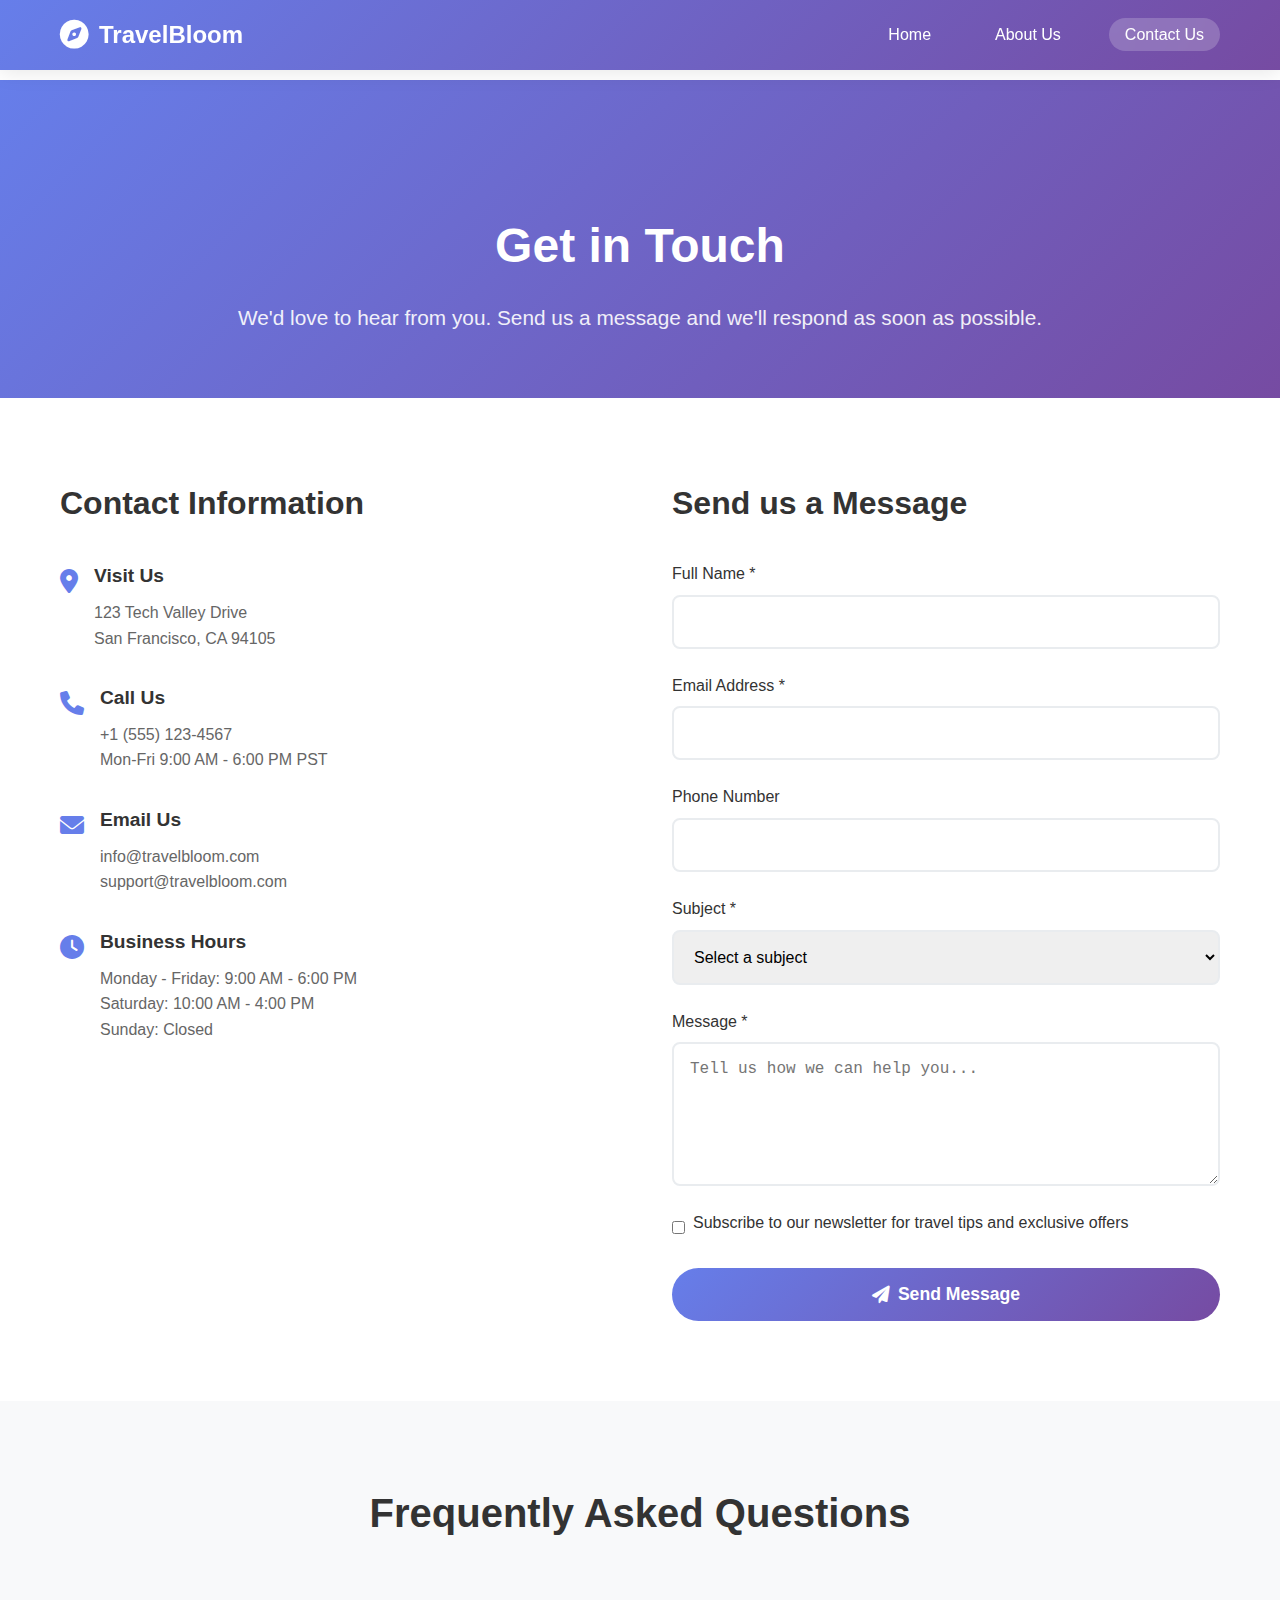
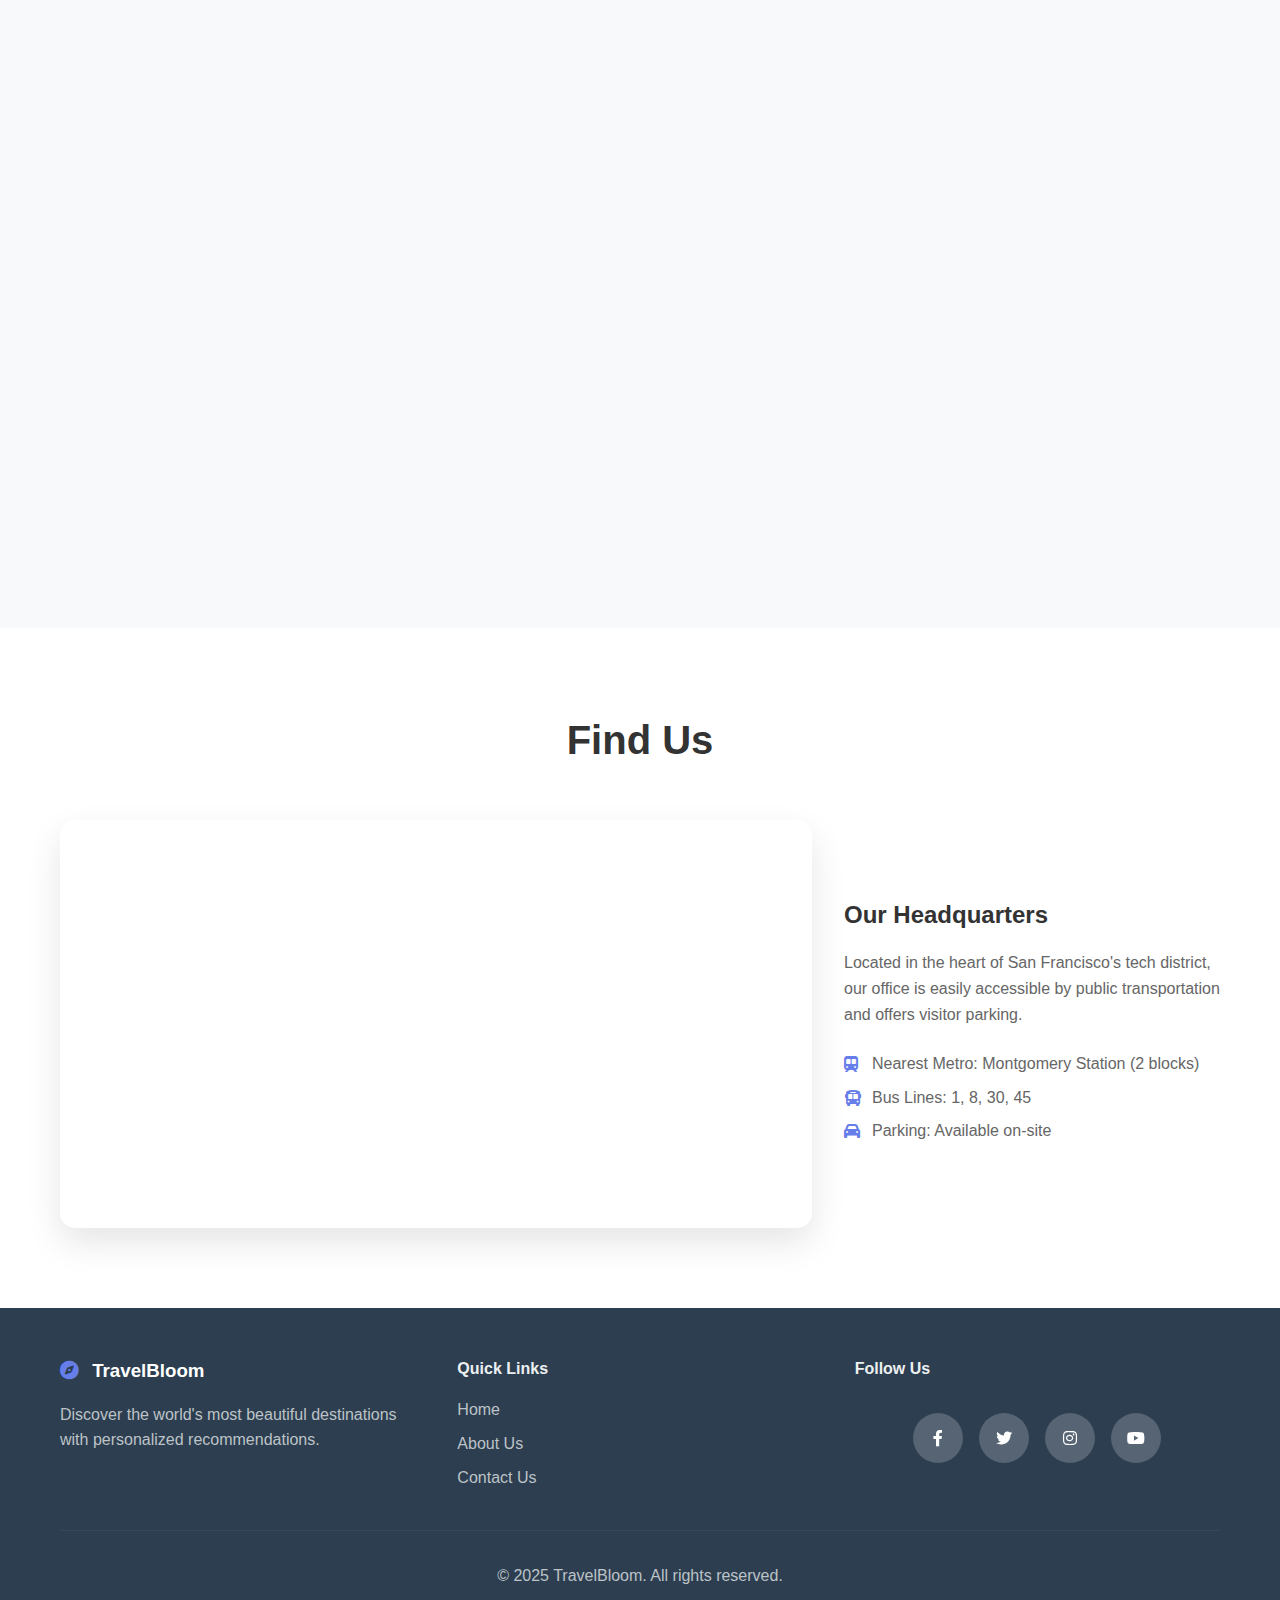
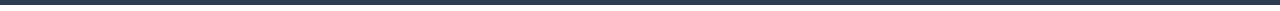
<file: contact.html>
<!DOCTYPE html>
<html lang="en">
<head>
    <meta charset="UTF-8">
    <meta name="viewport" content="width=device-width, initial-scale=1.0">
    <title>Contact Us - TravelBloom</title>
    <link rel="stylesheet" href="styles.css">
    <link href="https://cdnjs.cloudflare.com/ajax/libs/font-awesome/6.0.0/css/all.min.css" rel="stylesheet">
</head>
<body>
    <!-- Navigation Bar -->
    <nav class="navbar">
        <div class="nav-container">
            <div class="nav-logo">
                <i class="fas fa-compass"></i>
                <span>TravelBloom</span>
            </div>
            <ul class="nav-menu">
                <li class="nav-item">
                    <a href="index.html" class="nav-link">Home</a>
                </li>
                <li class="nav-item">
                    <a href="about.html" class="nav-link">About Us</a>
                </li>
                <li class="nav-item">
                    <a href="contact.html" class="nav-link active">Contact Us</a>
                </li>
            </ul>
            <div class="hamburger">
                <span class="bar"></span>
                <span class="bar"></span>
                <span class="bar"></span>
            </div>
        </div>
    </nav>

    <!-- Contact Hero Section -->
    <section class="contact-hero">
        <div class="container">
            <h1>Get in Touch</h1>
            <p>We'd love to hear from you. Send us a message and we'll respond as soon as possible.</p>
        </div>
    </section>

    <!-- Contact Form Section -->
    <section class="contact-form-section">
        <div class="container">
            <div class="contact-content">
                <div class="contact-info">
                    <h2>Contact Information</h2>
                    <div class="contact-item">
                        <i class="fas fa-map-marker-alt"></i>
                        <div>
                            <h3>Visit Us</h3>
                            <p>123 Tech Valley Drive<br>San Francisco, CA 94105</p>
                        </div>
                    </div>
                    <div class="contact-item">
                        <i class="fas fa-phone"></i>
                        <div>
                            <h3>Call Us</h3>
                            <p>+1 (555) 123-4567<br>Mon-Fri 9:00 AM - 6:00 PM PST</p>
                        </div>
                    </div>
                    <div class="contact-item">
                        <i class="fas fa-envelope"></i>
                        <div>
                            <h3>Email Us</h3>
                            <p>info@travelbloom.com<br>support@travelbloom.com</p>
                        </div>
                    </div>
                    <div class="contact-item">
                        <i class="fas fa-clock"></i>
                        <div>
                            <h3>Business Hours</h3>
                            <p>Monday - Friday: 9:00 AM - 6:00 PM<br>
                               Saturday: 10:00 AM - 4:00 PM<br>
                               Sunday: Closed</p>
                        </div>
                    </div>
                </div>

                <div class="contact-form-container">
                    <h2>Send us a Message</h2>
                    <form id="contactForm" class="contact-form">
                        <div class="form-group">
                            <label for="name">Full Name *</label>
                            <input type="text" id="name" name="name" required>
                        </div>
                        
                        <div class="form-group">
                            <label for="email">Email Address *</label>
                            <input type="email" id="email" name="email" required>
                        </div>
                        
                        <div class="form-group">
                            <label for="phone">Phone Number</label>
                            <input type="tel" id="phone" name="phone">
                        </div>
                        
                        <div class="form-group">
                            <label for="subject">Subject *</label>
                            <select id="subject" name="subject" required>
                                <option value="">Select a subject</option>
                                <option value="general">General Inquiry</option>
                                <option value="booking">Booking Assistance</option>
                                <option value="technical">Technical Support</option>
                                <option value="partnership">Partnership Opportunity</option>
                                <option value="feedback">Feedback</option>
                                <option value="other">Other</option>
                            </select>
                        </div>
                        
                        <div class="form-group">
                            <label for="message">Message *</label>
                            <textarea id="message" name="message" rows="6" placeholder="Tell us how we can help you..." required></textarea>
                        </div>
                        
                        <div class="form-group checkbox-group">
                            <input type="checkbox" id="newsletter" name="newsletter">
                            <label for="newsletter">Subscribe to our newsletter for travel tips and exclusive offers</label>
                        </div>
                        
                        <button type="submit" class="btn-submit">
                            <i class="fas fa-paper-plane"></i> Send Message
                        </button>
                    </form>
                    
                    <div id="formMessage" class="form-message" style="display: none;">
                        <i class="fas fa-check-circle"></i>
                        <p>Thank you for your message! We'll get back to you within 24 hours.</p>
                    </div>
                </div>
            </div>
        </div>
    </section>

    <!-- FAQ Section -->
    <section class="faq-section">
        <div class="container">
            <h2>Frequently Asked Questions</h2>
            <div class="faq-grid">
                <div class="faq-item">
                    <h3>How do I book a trip through TravelBloom?</h3>
                    <p>Simply search for your desired destination using our search feature, browse our recommendations, and click "Book Now" on any destination that interests you. We'll connect you with trusted booking partners.</p>
                </div>
                <div class="faq-item">
                    <h3>Are the recommendations personalized?</h3>
                    <p>Yes! Our AI-powered recommendation engine analyzes your preferences, travel history, and interests to suggest destinations that match your unique travel style.</p>
                </div>
                <div class="faq-item">
                    <h3>Do you charge any fees for recommendations?</h3>
                    <p>No, our destination recommendations are completely free. We earn a small commission from our booking partners when you make a reservation through our platform.</p>
                </div>
                <div class="faq-item">
                    <h3>Can I get recommendations for group travel?</h3>
                    <p>Absolutely! Contact us with your group size and preferences, and we'll provide customized recommendations for group-friendly destinations and activities.</p>
                </div>
            </div>
        </div>
    </section>

    <!-- Map Section -->
    <section class="map-section">
        <div class="container">
            <h2>Find Us</h2>
            <div class="map-container">
                <div class="map-embed">
                    <iframe 
                        src="https://www.google.com/maps/embed?pb=!1m18!1m12!1m3!1d50623.01853216697!2d-122.46811730000001!3d37.7749295!2m3!1f0!2f0!3f0!3m2!1i1024!2i768!4f13.1!3m3!1m2!1s0x80859a6d00690021%3A0x4a501367f076adff!2sSan%20Francisco%2C%20CA%2C%20USA!5e0!3m2!1sen!2sus!4v1635724867890!5m2!1sen!2sus"
                        title="TravelBloom Office Location"
                        allowfullscreen="" 
                        referrerpolicy="no-referrer-when-downgrade">
                    </iframe>
                </div>
                <div class="map-info">
                    <h3>Our Headquarters</h3>
                    <p>Located in the heart of San Francisco's tech district, our office is easily accessible by public transportation and offers visitor parking.</p>
                    <div class="map-details">
                        <p><i class="fas fa-subway"></i> Nearest Metro: Montgomery Station (2 blocks)</p>
                        <p><i class="fas fa-bus"></i> Bus Lines: 1, 8, 30, 45</p>
                        <p><i class="fas fa-car"></i> Parking: Available on-site</p>
                    </div>
                </div>
            </div>
        </div>
    </section>

    <!-- Footer -->
    <footer class="footer">
        <div class="container">
            <div class="footer-content">
                <div class="footer-section">
                    <h3><i class="fas fa-compass"></i> TravelBloom</h3>
                    <p>Discover the world's most beautiful destinations with personalized recommendations.</p>
                </div>
                <div class="footer-section">
                    <h4>Quick Links</h4>
                    <ul>
                        <li><a href="index.html">Home</a></li>
                        <li><a href="about.html">About Us</a></li>
                        <li><a href="contact.html">Contact Us</a></li>
                    </ul>
                </div>
                <div class="footer-section">
                    <h4>Follow Us</h4>
                    <div class="social-links">
                        <a href="#" class="social-link" title="Facebook"><i class="fab fa-facebook-f"></i></a>
                        <a href="#" class="social-link" title="Twitter"><i class="fab fa-twitter"></i></a>
                        <a href="#" class="social-link" title="Instagram"><i class="fab fa-instagram"></i></a>
                        <a href="#" class="social-link" title="YouTube"><i class="fab fa-youtube"></i></a>
                    </div>
                </div>
            </div>
            <div class="footer-bottom">
                <p>&copy; 2025 TravelBloom. All rights reserved.</p>
            </div>
        </div>
    </footer>

    <script src="script.js"></script>
</body>
</html>
</file>
<file: styles.css>
/* Reset and Base Styles */
* {
    margin: 0;
    padding: 0;
    box-sizing: border-box;
}

body {
    font-family: 'Segoe UI', Tahoma, Geneva, Verdana, sans-serif;
    line-height: 1.6;
    color: #333;
    background-color: #fff;
}

.container {
    max-width: 1200px;
    margin: 0 auto;
    padding: 0 20px;
}

/* Navigation Styles */
.navbar {
    background: linear-gradient(135deg, #667eea 0%, #764ba2 100%);
    padding: 1rem 0;
    position: fixed;
    top: 0;
    width: 100%;
    z-index: 1000;
    box-shadow: 0 2px 20px rgba(0, 0, 0, 0.1);
}

.nav-container {
    max-width: 1200px;
    margin: 0 auto;
    padding: 0 20px;
    display: flex;
    justify-content: space-between;
    align-items: center;
}

.nav-logo {
    display: flex;
    align-items: center;
    font-size: 1.5rem;
    font-weight: bold;
    color: white;
    text-decoration: none;
}

.nav-logo i {
    margin-right: 10px;
    font-size: 1.8rem;
}

.nav-menu {
    display: flex;
    list-style: none;
    gap: 2rem;
}

.nav-link {
    color: white;
    text-decoration: none;
    font-weight: 500;
    padding: 0.5rem 1rem;
    border-radius: 25px;
    transition: all 0.3s ease;
}

.nav-link:hover,
.nav-link.active {
    background: rgba(255, 255, 255, 0.2);
    backdrop-filter: blur(10px);
}

.hamburger {
    display: none;
    flex-direction: column;
    cursor: pointer;
}

.bar {
    width: 25px;
    height: 3px;
    background: white;
    margin: 3px 0;
    transition: 0.3s;
}

/* Hero Section */
.hero {
    background: linear-gradient(rgba(0, 0, 0, 0.4), rgba(0, 0, 0, 0.4)), 
                url('https://images.unsplash.com/photo-1488646953014-85cb44e25828?ixlib=rb-4.0.3&auto=format&fit=crop&w=1920&q=80') center/cover;
    height: 100vh;
    display: flex;
    align-items: center;
    justify-content: center;
    text-align: center;
    color: white;
    margin-top: 80px;
}

.hero-content h1 {
    font-size: 3.5rem;
    margin-bottom: 1rem;
    text-shadow: 2px 2px 4px rgba(0, 0, 0, 0.5);
}

.hero-content p {
    font-size: 1.3rem;
    margin-bottom: 2rem;
    max-width: 600px;
    margin-left: auto;
    margin-right: auto;
}

/* Search Container */
.search-container {
    display: flex;
    gap: 1rem;
    justify-content: center;
    align-items: center;
    margin: 2rem 0;
    flex-wrap: wrap;
}

#searchInput {
    padding: 1rem 1.5rem;
    font-size: 1rem;
    border: none;
    border-radius: 50px;
    width: 400px;
    outline: none;
    box-shadow: 0 4px 15px rgba(0, 0, 0, 0.1);
}

.btn-search,
.btn-clear {
    padding: 1rem 2rem;
    border: none;
    border-radius: 50px;
    font-size: 1rem;
    font-weight: 600;
    cursor: pointer;
    transition: all 0.3s ease;
    display: flex;
    align-items: center;
    gap: 0.5rem;
}

.btn-search {
    background: linear-gradient(135deg, #667eea 0%, #764ba2 100%);
    color: white;
}

.btn-search:hover {
    transform: translateY(-2px);
    box-shadow: 0 8px 25px rgba(102, 126, 234, 0.4);
}

.btn-clear {
    background: transparent;
    color: white;
    border: 2px solid white;
}

.btn-clear:hover {
    background: white;
    color: #333;
}

.btn-book {
    background: linear-gradient(135deg, #f093fb 0%, #f5576c 100%);
    color: white;
    padding: 1rem 3rem;
    border: none;
    border-radius: 50px;
    font-size: 1.1rem;
    font-weight: 600;
    cursor: pointer;
    margin-top: 1rem;
    transition: all 0.3s ease;
}

.btn-book:hover {
    transform: translateY(-3px);
    box-shadow: 0 10px 30px rgba(245, 87, 108, 0.4);
}

/* Social Links */
.social-links {
    display: flex;
    gap: 1rem;
    justify-content: center;
    margin-top: 2rem;
}

.social-link {
    display: flex;
    align-items: center;
    justify-content: center;
    width: 50px;
    height: 50px;
    background: rgba(255, 255, 255, 0.2);
    color: white;
    border-radius: 50%;
    text-decoration: none;
    transition: all 0.3s ease;
    backdrop-filter: blur(10px);
}

.social-link:hover {
    background: rgba(255, 255, 255, 0.3);
    transform: translateY(-3px);
}

/* Search Results */
.search-results {
    padding: 4rem 0;
    background: #f8f9fa;
    display: none;
}

.search-results.active {
    display: block;
}

#resultsTitle {
    text-align: center;
    margin-bottom: 3rem;
    color: #333;
    font-size: 2.5rem;
}

.results-grid {
    display: grid;
    grid-template-columns: repeat(auto-fit, minmax(350px, 1fr));
    gap: 2rem;
    margin-top: 2rem;
}

.result-card {
    background: white;
    border-radius: 15px;
    overflow: hidden;
    box-shadow: 0 10px 30px rgba(0, 0, 0, 0.1);
    transition: all 0.3s ease;
}

.result-card:hover {
    transform: translateY(-5px);
    box-shadow: 0 20px 40px rgba(0, 0, 0, 0.15);
}

.result-card img {
    width: 100%;
    height: 250px;
    object-fit: cover;
}

.result-card-content {
    padding: 1.5rem;
}

.result-card h3 {
    color: #333;
    margin-bottom: 1rem;
    font-size: 1.4rem;
}

.result-card p {
    color: #666;
    line-height: 1.6;
    margin-bottom: 1rem;
}

.result-card .local-time {
    background: linear-gradient(135deg, #667eea 0%, #764ba2 100%);
    color: white;
    padding: 0.5rem 1rem;
    border-radius: 20px;
    display: inline-block;
    font-size: 0.9rem;
    margin-top: 1rem;
}

/* Introduction Section */
.introduction {
    padding: 5rem 0;
    background: white;
    text-align: center;
}

.introduction h2 {
    font-size: 2.5rem;
    margin-bottom: 1.5rem;
    color: #333;
}

.introduction p {
    font-size: 1.2rem;
    color: #666;
    max-width: 800px;
    margin: 0 auto;
    line-height: 1.8;
}

/* Featured Destinations */
.featured-destinations {
    padding: 5rem 0;
    background: #f8f9fa;
}

.featured-destinations h2 {
    text-align: center;
    font-size: 2.5rem;
    margin-bottom: 3rem;
    color: #333;
}

.destinations-grid {
    display: grid;
    grid-template-columns: repeat(auto-fit, minmax(350px, 1fr));
    gap: 2rem;
}

.destination-card {
    background: white;
    border-radius: 15px;
    overflow: hidden;
    box-shadow: 0 10px 30px rgba(0, 0, 0, 0.1);
    transition: all 0.3s ease;
}

.destination-card:hover {
    transform: translateY(-10px);
    box-shadow: 0 25px 50px rgba(0, 0, 0, 0.15);
}

.destination-card img {
    width: 100%;
    height: 250px;
    object-fit: cover;
}

.card-content {
    padding: 2rem;
}

.card-content h3 {
    font-size: 1.5rem;
    margin-bottom: 1rem;
    color: #333;
}

.card-content p {
    color: #666;
    margin-bottom: 1.5rem;
    line-height: 1.6;
}

.btn-explore {
    background: linear-gradient(135deg, #667eea 0%, #764ba2 100%);
    color: white;
    padding: 0.8rem 2rem;
    border: none;
    border-radius: 25px;
    font-weight: 600;
    cursor: pointer;
    transition: all 0.3s ease;
}

.btn-explore:hover {
    transform: translateY(-2px);
    box-shadow: 0 8px 25px rgba(102, 126, 234, 0.4);
}

/* About Page Styles */
.about-hero,
.contact-hero {
    background: linear-gradient(135deg, #667eea 0%, #764ba2 100%);
    color: white;
    text-align: center;
    padding: 8rem 0 4rem;
    margin-top: 80px;
}

.about-hero h1,
.contact-hero h1 {
    font-size: 3rem;
    margin-bottom: 1rem;
}

.about-hero p,
.contact-hero p {
    font-size: 1.3rem;
    opacity: 0.9;
}

/* Company Mission */
.company-mission {
    padding: 5rem 0;
    background: white;
}

.mission-content {
    display: grid;
    grid-template-columns: 1fr 1fr;
    gap: 4rem;
    align-items: center;
}

.mission-text h2 {
    font-size: 2.5rem;
    margin-bottom: 1.5rem;
    color: #333;
}

.mission-text h3 {
    font-size: 1.8rem;
    margin: 2rem 0 1rem;
    color: #667eea;
}

.mission-text p {
    font-size: 1.1rem;
    line-height: 1.8;
    color: #666;
    margin-bottom: 1.5rem;
}

.values-list {
    list-style: none;
    margin-top: 1rem;
}

.values-list li {
    display: flex;
    align-items: center;
    margin-bottom: 1rem;
    font-size: 1.1rem;
}

.values-list i {
    color: #667eea;
    margin-right: 1rem;
    font-size: 1.2rem;
}

.mission-image img {
    width: 100%;
    border-radius: 15px;
    box-shadow: 0 15px 35px rgba(0, 0, 0, 0.1);
}

/* Team Section */
.team-section {
    padding: 5rem 0;
    background: #f8f9fa;
}

.team-section h2 {
    text-align: center;
    font-size: 2.5rem;
    margin-bottom: 1rem;
    color: #333;
}

.team-intro {
    text-align: center;
    font-size: 1.2rem;
    color: #666;
    max-width: 600px;
    margin: 0 auto 3rem;
}

.team-grid {
    display: grid;
    grid-template-columns: repeat(auto-fit, minmax(300px, 1fr));
    gap: 2rem;
}

.team-member {
    background: white;
    border-radius: 15px;
    padding: 2rem;
    text-align: center;
    box-shadow: 0 10px 30px rgba(0, 0, 0, 0.1);
    transition: all 0.3s ease;
}

.team-member:hover {
    transform: translateY(-5px);
    box-shadow: 0 20px 40px rgba(0, 0, 0, 0.15);
}

.member-photo img {
    width: 150px;
    height: 150px;
    border-radius: 50%;
    object-fit: cover;
    margin-bottom: 1.5rem;
    border: 4px solid #667eea;
}

.member-info h3 {
    font-size: 1.4rem;
    margin-bottom: 0.5rem;
    color: #333;
}

.role {
    color: #667eea;
    font-weight: 600;
    margin-bottom: 1rem;
}

.bio {
    color: #666;
    line-height: 1.6;
    margin-bottom: 1.5rem;
}

.member-social {
    display: flex;
    justify-content: center;
    gap: 1rem;
}

.member-social a {
    display: flex;
    align-items: center;
    justify-content: center;
    width: 40px;
    height: 40px;
    background: #667eea;
    color: white;
    border-radius: 50%;
    text-decoration: none;
    transition: all 0.3s ease;
}

.member-social a:hover {
    background: #764ba2;
    transform: translateY(-2px);
}

/* Company History */
.company-history {
    padding: 5rem 0;
    background: white;
}

.company-history h2 {
    text-align: center;
    font-size: 2.5rem;
    margin-bottom: 3rem;
    color: #333;
}

.timeline {
    position: relative;
    max-width: 800px;
    margin: 0 auto;
}

.timeline::before {
    content: '';
    position: absolute;
    left: 50%;
    top: 0;
    bottom: 0;
    width: 3px;
    background: linear-gradient(to bottom, #667eea, #764ba2);
    transform: translateX(-50%);
}

.timeline-item {
    display: flex;
    margin-bottom: 3rem;
    position: relative;
}

.timeline-item:nth-child(odd) {
    flex-direction: row;
}

.timeline-item:nth-child(even) {
    flex-direction: row-reverse;
}

.timeline-year {
    background: linear-gradient(135deg, #667eea 0%, #764ba2 100%);
    color: white;
    padding: 1rem 1.5rem;
    border-radius: 50px;
    font-weight: bold;
    font-size: 1.2rem;
    min-width: 100px;
    text-align: center;
    position: relative;
    z-index: 2;
}

.timeline-content {
    background: white;
    padding: 2rem;
    border-radius: 15px;
    box-shadow: 0 10px 30px rgba(0, 0, 0, 0.1);
    margin: 0 2rem;
    flex: 1;
}

.timeline-content h3 {
    color: #333;
    margin-bottom: 1rem;
    font-size: 1.3rem;
}

.timeline-content p {
    color: #666;
    line-height: 1.6;
}

/* Office Locations */
.office-locations {
    padding: 5rem 0;
    background: #f8f9fa;
}

.office-locations h2 {
    text-align: center;
    font-size: 2.5rem;
    margin-bottom: 3rem;
    color: #333;
}

.offices-grid {
    display: grid;
    grid-template-columns: repeat(auto-fit, minmax(400px, 1fr));
    gap: 2rem;
}

.office-card {
    background: white;
    border-radius: 15px;
    overflow: hidden;
    box-shadow: 0 10px 30px rgba(0, 0, 0, 0.1);
}

.office-info {
    padding: 2rem;
}

.office-info h3 {
    color: #333;
    margin-bottom: 1rem;
    font-size: 1.4rem;
}

.office-info h3 i {
    color: #667eea;
    margin-right: 0.5rem;
}

.office-info p {
    color: #666;
    margin-bottom: 0.5rem;
    line-height: 1.6;
}

.office-info i {
    color: #667eea;
    margin-right: 0.5rem;
    width: 20px;
}

.office-map iframe {
    width: 100%;
    height: 200px;
    border: 0;
}

/* Contact Form Styles */
.contact-form-section {
    padding: 5rem 0;
    background: white;
}

.contact-content {
    display: grid;
    grid-template-columns: 1fr 1fr;
    gap: 4rem;
}

.contact-info h2 {
    font-size: 2rem;
    margin-bottom: 2rem;
    color: #333;
}

.contact-item {
    display: flex;
    align-items: flex-start;
    margin-bottom: 2rem;
}

.contact-item i {
    color: #667eea;
    font-size: 1.5rem;
    margin-right: 1rem;
    margin-top: 0.5rem;
}

.contact-item h3 {
    color: #333;
    margin-bottom: 0.5rem;
    font-size: 1.2rem;
}

.contact-item p {
    color: #666;
    line-height: 1.6;
}

.contact-form-container h2 {
    font-size: 2rem;
    margin-bottom: 2rem;
    color: #333;
}

.contact-form {
    display: flex;
    flex-direction: column;
    gap: 1.5rem;
}

.form-group {
    display: flex;
    flex-direction: column;
}

.form-group label {
    color: #333;
    margin-bottom: 0.5rem;
    font-weight: 500;
}

.form-group input,
.form-group select,
.form-group textarea {
    padding: 1rem;
    border: 2px solid #e9ecef;
    border-radius: 8px;
    font-size: 1rem;
    transition: border-color 0.3s ease;
}

.form-group input:focus,
.form-group select:focus,
.form-group textarea:focus {
    outline: none;
    border-color: #667eea;
}

.checkbox-group {
    flex-direction: row;
    align-items: center;
    gap: 0.5rem;
}

.checkbox-group input {
    width: auto;
}

.btn-submit {
    background: linear-gradient(135deg, #667eea 0%, #764ba2 100%);
    color: white;
    padding: 1rem 2rem;
    border: none;
    border-radius: 50px;
    font-size: 1.1rem;
    font-weight: 600;
    cursor: pointer;
    transition: all 0.3s ease;
    display: flex;
    align-items: center;
    justify-content: center;
    gap: 0.5rem;
}

.btn-submit:hover {
    transform: translateY(-2px);
    box-shadow: 0 8px 25px rgba(102, 126, 234, 0.4);
}

.form-message {
    background: #d4edda;
    color: #155724;
    padding: 1rem;
    border-radius: 8px;
    border: 1px solid #c3e6cb;
    margin-top: 1rem;
    text-align: center;
}

.form-message.hidden {
    display: none;
}

.form-message i {
    margin-right: 0.5rem;
    color: #28a745;
}

/* FAQ Section */
.faq-section {
    padding: 5rem 0;
    background: #f8f9fa;
}

.faq-section h2 {
    text-align: center;
    font-size: 2.5rem;
    margin-bottom: 3rem;
    color: #333;
}

.faq-grid {
    display: grid;
    grid-template-columns: repeat(auto-fit, minmax(300px, 1fr));
    gap: 2rem;
}

.faq-item {
    background: white;
    padding: 2rem;
    border-radius: 15px;
    box-shadow: 0 10px 30px rgba(0, 0, 0, 0.1);
}

.faq-item h3 {
    color: #333;
    margin-bottom: 1rem;
    font-size: 1.3rem;
}

.faq-item p {
    color: #666;
    line-height: 1.6;
}

/* Map Section */
.map-section {
    padding: 5rem 0;
    background: white;
}

.map-section h2 {
    text-align: center;
    font-size: 2.5rem;
    margin-bottom: 3rem;
    color: #333;
}

.map-container {
    display: grid;
    grid-template-columns: 2fr 1fr;
    gap: 2rem;
    align-items: center;
}

.map-embed {
    border-radius: 15px;
    overflow: hidden;
    box-shadow: 0 15px 35px rgba(0, 0, 0, 0.1);
}

.map-embed iframe {
    width: 100%;
    height: 400px;
    border: 0;
}

.map-info h3 {
    color: #333;
    margin-bottom: 1rem;
    font-size: 1.5rem;
}

.map-info p {
    color: #666;
    line-height: 1.6;
    margin-bottom: 1.5rem;
}

.map-details p {
    display: flex;
    align-items: center;
    margin-bottom: 0.5rem;
    color: #666;
}

.map-details i {
    color: #667eea;
    margin-right: 0.5rem;
    width: 20px;
}

/* Footer */
.footer {
    background: #2c3e50;
    color: white;
    padding: 3rem 0 1rem;
}

.footer-content {
    display: grid;
    grid-template-columns: repeat(auto-fit, minmax(250px, 1fr));
    gap: 2rem;
    margin-bottom: 2rem;
}

.footer-section h3 {
    margin-bottom: 1rem;
    color: white;
}

.footer-section h3 i {
    margin-right: 0.5rem;
    color: #667eea;
}

.footer-section h4 {
    margin-bottom: 1rem;
    color: #ecf0f1;
}

.footer-section p {
    color: #bdc3c7;
    line-height: 1.6;
}

.footer-section ul {
    list-style: none;
}

.footer-section ul li {
    margin-bottom: 0.5rem;
}

.footer-section ul li a {
    color: #bdc3c7;
    text-decoration: none;
    transition: color 0.3s ease;
}

.footer-section ul li a:hover {
    color: #667eea;
}

.footer-bottom {
    text-align: center;
    padding-top: 2rem;
    border-top: 1px solid #34495e;
    color: #bdc3c7;
}

/* Responsive Design */
@media (max-width: 768px) {
    .hamburger {
        display: flex;
    }

    .nav-menu {
        position: fixed;
        left: -100%;
        top: 80px;
        flex-direction: column;
        background: linear-gradient(135deg, #667eea 0%, #764ba2 100%);
        width: 100%;
        text-align: center;
        transition: 0.3s;
        box-shadow: 0 10px 27px rgba(0, 0, 0, 0.05);
        padding: 2rem 0;
    }

    .nav-menu.active {
        left: 0;
    }

    .hero-content h1 {
        font-size: 2.5rem;
    }

    .hero-content p {
        font-size: 1.1rem;
    }

    #searchInput {
        width: 300px;
    }

    .search-container {
        flex-direction: column;
    }

    .mission-content,
    .contact-content {
        grid-template-columns: 1fr;
        gap: 2rem;
    }

    .timeline::before {
        left: 20px;
    }

    .timeline-item {
        flex-direction: column;
        padding-left: 3rem;
    }

    .timeline-year {
        position: absolute;
        left: -20px;
        top: 0;
        min-width: 80px;
        font-size: 1rem;
        padding: 0.8rem 1rem;
    }

    .timeline-content {
        margin: 0;
    }

    .map-container {
        grid-template-columns: 1fr;
    }

    .offices-grid {
        grid-template-columns: 1fr;
    }
}

@media (max-width: 480px) {
    .hero-content h1 {
        font-size: 2rem;
    }

    #searchInput {
        width: 280px;
    }

    .btn-search,
    .btn-clear {
        padding: 0.8rem 1.5rem;
        font-size: 0.9rem;
    }

    .destinations-grid,
    .results-grid,
    .team-grid,
    .faq-grid {
        grid-template-columns: 1fr;
    }

    .about-hero h1,
    .contact-hero h1 {
        font-size: 2.5rem;
    }

    .mission-text h2,
    .team-section h2,
    .company-history h2,
    .office-locations h2,
    .faq-section h2,
    .map-section h2 {
        font-size: 2rem;
    }
}
</file>
